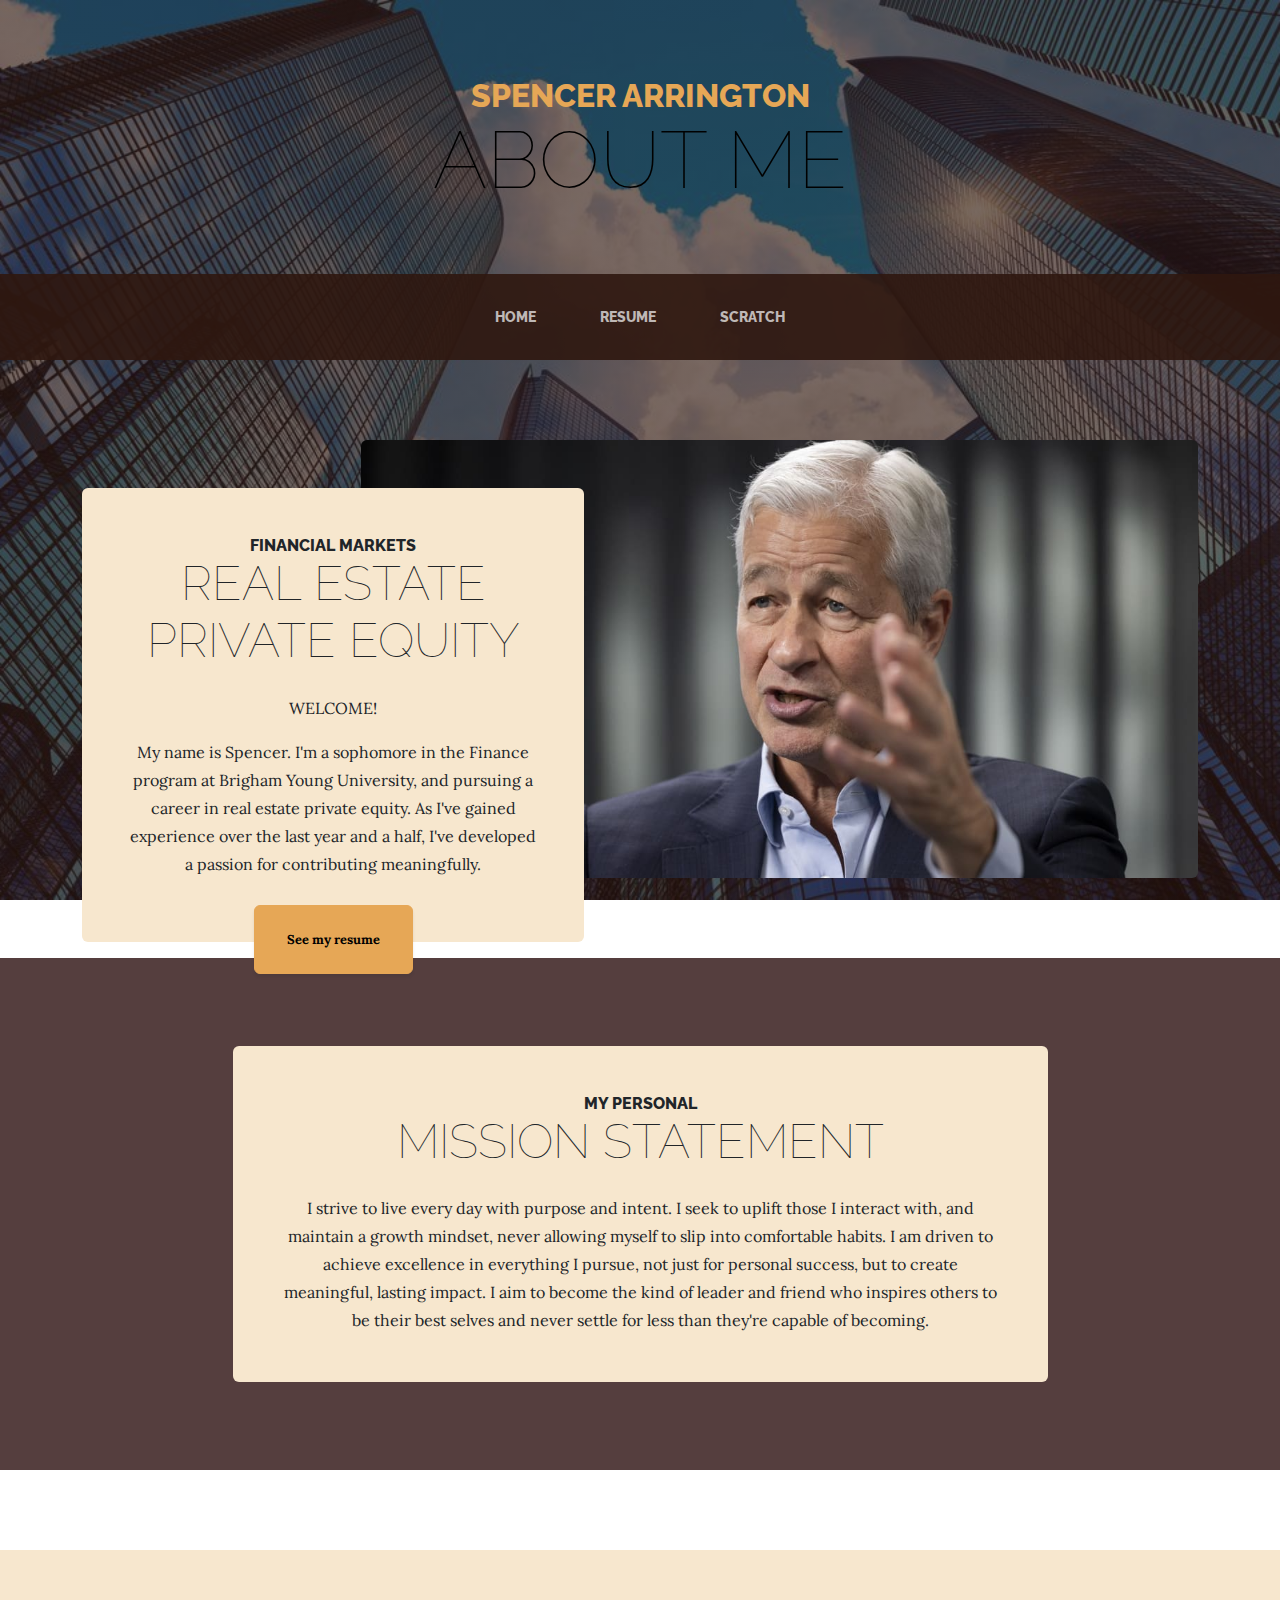
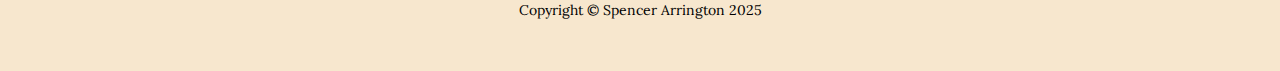
<file: index.html>
<!DOCTYPE html>
<html lang="en">
    <head>
        <meta charset="utf-8" />
        <meta name="viewport" content="width=device-width, initial-scale=1, shrink-to-fit=no" />
        <meta name="description" content="" />
        <meta name="author" content="" />
        <title>Spencer Arrington - Home</title>
        <link rel="icon" type="image/x-icon" href="assets/favicon.ico" />
        <!-- Google fonts-->
        <link href="https://fonts.googleapis.com/css?family=Raleway:100,100i,200,200i,300,300i,400,400i,500,500i,600,600i,700,700i,800,800i,900,900i" rel="stylesheet" />
        <link href="https://fonts.googleapis.com/css?family=Lora:400,400i,700,700i" rel="stylesheet" />
        <!-- Core theme CSS (includes Bootstrap)-->
        <link href="css/styles.css" rel="stylesheet" />
    </head>
    <body>

        <header>
            <h1 class="site-heading text-center text-faded d-none d-lg-block">
                <span class="site-heading-upper text-primary mb-3">Spencer Arrington</span>
                <span class="site-heading-lower">About Me</span>
            </h1>
        </header>

        <!-- Navigation-->
        <nav class="navbar navbar-expand-lg navbar-dark py-lg-4" id="mainNav">
            <div class="container">
                <a class="navbar-brand text-uppercase fw-bold d-lg-none" href="index.html">Start Bootstrap</a>
                <button class="navbar-toggler" type="button" data-bs-toggle="collapse" data-bs-target="#navbarSupportedContent" aria-controls="navbarSupportedContent" aria-expanded="false" aria-label="Toggle navigation"><span class="navbar-toggler-icon"></span></button>
                <div class="collapse navbar-collapse" id="navbarSupportedContent">
                    <ul class="navbar-nav mx-auto">
                        <li class="nav-item px-lg-4"><a class="nav-link text-uppercase" href="#">Home</a></li>
                        <li class="nav-item px-lg-4"><a class="nav-link text-uppercase" href="resume.html">Resume</a></li>
                        <li class="nav-item px-lg-4"><a class="nav-link text-uppercase" href="scratch.html">Scratch</a></li>
                        <!-- <li class="nav-item px-lg-4"><a class="nav-link text-uppercase" href="contact.html">Contact</a></li> -->
                    </ul>
                </div>
            </div>
        </nav>

        <section class="page-section clearfix">
            <div class="container">
                <div class="intro">
                    <img class="intro-img img-fluid mb-3 mb-lg-0 rounded" src="assets/img/jamie_dimon_in_interview.jpg" alt="Jamie Dimon in an Interview" />
                    <div class="intro-text left-0 text-center bg-faded p-5 rounded">
                        <h2 class="section-heading mb-4">
                            <span class="section-heading-upper">Financial Markets</span>
                            <span class="section-heading-lower">Real Estate Private Equity</span>
                        </h2>
                        <p class="mb-3">WELCOME!</p>
                        <p class="mb-3">My name is Spencer. I'm a sophomore in the Finance program at Brigham Young University, and pursuing a career in real estate private equity. As I've gained experience over the last year and a half, I've developed a passion for contributing meaningfully.</p>
                        <div class="intro-button mx-auto"><a class="btn btn-primary btn-xl" href="resume.html">See my resume</a></div>
                    </div>
                </div>
            </div>
        </section>

        <section class="page-section cta">
            <div class="container">
                <div class="row">
                    <div class="col-xl-9 mx-auto">
                        <div class="cta-inner bg-faded text-center rounded">
                            <h2 class="section-heading mb-4">
                                <span class="section-heading-upper">My Personal</span>
                                <span class="section-heading-lower">Mission Statement</span>
                            </h2>
                            <p class="mb-0">I strive to live every day with purpose and intent. I seek to uplift those I interact with, and maintain a growth mindset, never allowing myself to slip into comfortable habits. I am driven to achieve excellence in everything I pursue, not just for personal success, but to create meaningful, lasting impact. I aim to become the kind of leader and friend who inspires others to be their best selves and never settle for less than they're capable of becoming.</p>
                        </div>
                    </div>
                </div>
            </div>
        </section>

        <footer class="footer text-faded text-center py-5">
            <div class="container"><p class="m-0 small">Copyright &copy; Spencer Arrington 2025</p></div>
        </footer>

        <!-- Bootstrap core JS-->
        <script src="https://cdn.jsdelivr.net/npm/bootstrap@5.2.3/dist/js/bootstrap.bundle.min.js"></script>
        <!-- Core theme JS-->
        <script src="js/scripts.js"></script>
    </body>
</html>
</file>
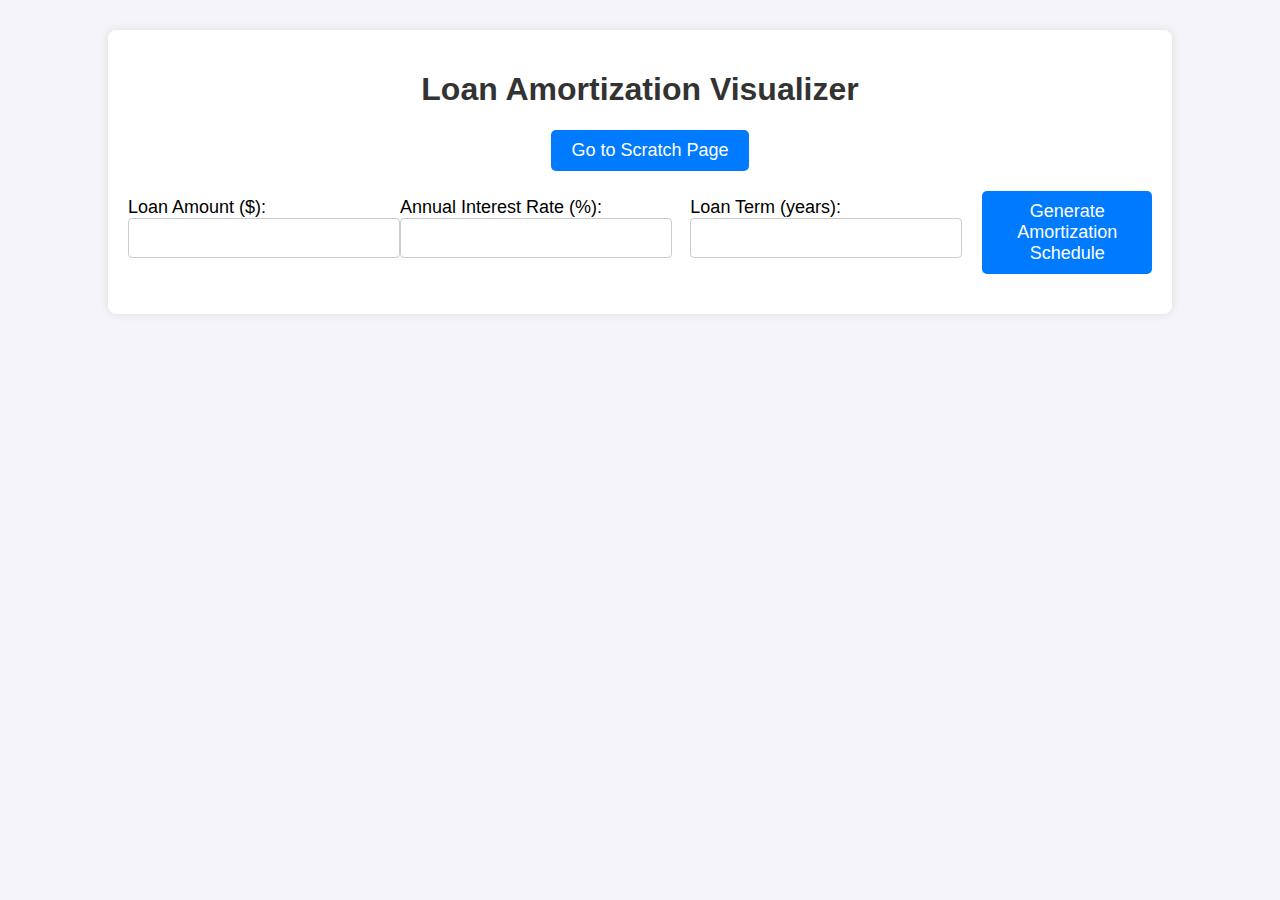
<file: amortizationschedule.html>
<!DOCTYPE html>
<html lang="en">

<head>
    <meta charset="UTF-8">
    <meta name="viewport" content="width=device-width, initial-scale=1.0">
    <title>Loan Amortization Visualizer</title>

    <!-- STYLING -->

    <style>
        body {
            font-family: Arial, sans-serif;
            background-color: #f4f4f9;
            margin: 0;
            padding: 0;
        }

        .container {
            width: 80%;
            margin: 30px auto;
            padding: 20px;
            background-color: white;
            box-shadow: 0 0 10px rgba(0, 0, 0, 0.1);
            border-radius: 8px;
        }

        h1 {
            text-align: center;
            color: #333;
        }

        form {
            margin: 20px 0;
        }

        label {
            font-size: 18px;
            margin-right: 10px;
        }

        input[type="number"] {
            padding: 10px;
            width: 250px;
            margin-bottom: 10px;
            border-radius: 4px;
            border: 1px solid #ccc;
            font-size: 16px;
        }

        table {
            width: 100%;
            border-collapse: collapse;
            margin-top: 20px;
        }

        table,
        th,
        td {
            border: 1px solid #ddd;
        }

        th,
        td {
            padding: 12px;
            text-align: center;
        }

        th {
            background-color: #f2f2f2;
        }

        .result-container {
            margin-top: 20px;
        }

        /* Style the form container to allow horizontal layout */
        .form-container {
            display: flex;
            align-items: center;
            justify-content: space-between;
            margin-bottom: 20px;
        }

        /* Style the button */
        button {
            background-color: #007bff;
            color: white;
            padding: 10px 20px;
            font-size: 18px;
            border: none;
            border-radius: 5px;
            cursor: pointer;
            margin-left: 20px;
        }

        button:hover {
            background-color: #0056b3;
        }

        /* Center the Go to Scratch Page button */
        .center-btn {
            text-align: center;
            margin-top: 20px;
        }
    </style>

</head>

<body>

    <div class="container">
        <h1>Loan Amortization Visualizer</h1>

        <!-- Button to go back to the Scratch page, centered -->
        <div class="center-btn">
            <a href="scratch.html">
                <button class="btn btn-primary btn-lg">Go to Scratch Page</button>
            </a>
        </div>

        <!-- Loan Input Form -->
        <form id="loanForm">
            <div class="form-container">
                <div>
                    <label for="loanAmount">Loan Amount ($):</label>
                    <input type="number" id="loanAmount" required />
                </div>
                <div>
                    <label for="interestRate">Annual Interest Rate (%):</label>
                    <input type="number" id="interestRate" step="0.01" min="0" required />
                </div>
                <div>
                    <label for="loanTerm">Loan Term (years):</label>
                    <input type="number" id="loanTerm" required />
                </div>
                <div>
                    <button class="btn btn-primary btn-lg" type="submit">Generate Amortization Schedule</button>
                </div>
            </div>

        </form>

        <!-- Amortization Results -->
        <div class="result-container" id="resultContainer" style="display:none;">
            <h2>Amortization Schedule</h2>
            <table id="amortizationTable">
                <thead>
                    <tr>
                        <th>Month</th>
                        <th>Payment</th>
                        <th>Principal</th>
                        <th>Interest</th>
                        <th>Remaining Balance</th>
                    </tr>
                </thead>
                <tbody>
                    <!-- Amortization table rows will be inserted here -->
                </tbody>
            </table>
        </div>
    </div>

    <script>
        // Loan amortization calculation function
        function calculateAmortization(loanAmount, annualInterestRate, loanTerm) {
            const monthlyInterestRate = (annualInterestRate / 100) / 12;
            const numberOfPayments = loanTerm * 12;

            // Monthly payment formula
            const monthlyPayment = loanAmount * monthlyInterestRate / (1 - Math.pow(1 + monthlyInterestRate, -numberOfPayments));

            const schedule = [];
            let balance = loanAmount;

            for (let month = 1; month <= numberOfPayments; month++) {
                const interestPayment = balance * monthlyInterestRate;
                const principalPayment = monthlyPayment - interestPayment;
                balance -= principalPayment;

                // Add row to schedule
                schedule.push({
                    month: month,
                    payment: monthlyPayment.toFixed(2),
                    principal: principalPayment.toFixed(2),
                    interest: interestPayment.toFixed(2),
                    balance: balance.toFixed(2)
                });
            }

            return schedule;
        }

        // Handle form submission and display results
        document.getElementById("loanForm").addEventListener("submit", function (e) {
            e.preventDefault();

            // Get form values
            const loanAmount = parseFloat(document.getElementById("loanAmount").value);
            const interestRate = parseFloat(document.getElementById("interestRate").value);
            const loanTerm = parseInt(document.getElementById("loanTerm").value);

            // Calculate amortization schedule
            const amortizationSchedule = calculateAmortization(loanAmount, interestRate, loanTerm);

            // Display results
            const resultContainer = document.getElementById("resultContainer");
            const amortizationTable = document.getElementById("amortizationTable").getElementsByTagName('tbody')[0];

            // Clear any previous results
            amortizationTable.innerHTML = "";

            amortizationSchedule.forEach(row => {
                const newRow = amortizationTable.insertRow();
                newRow.innerHTML = `<td>${row.month}</td><td>${row.payment}</td><td>${row.principal}</td><td>${row.interest}</td><td>${row.balance}</td>`;
            });

            resultContainer.style.display = "block"; // Show results
        });
    </script>

</body>

</html>
</file>
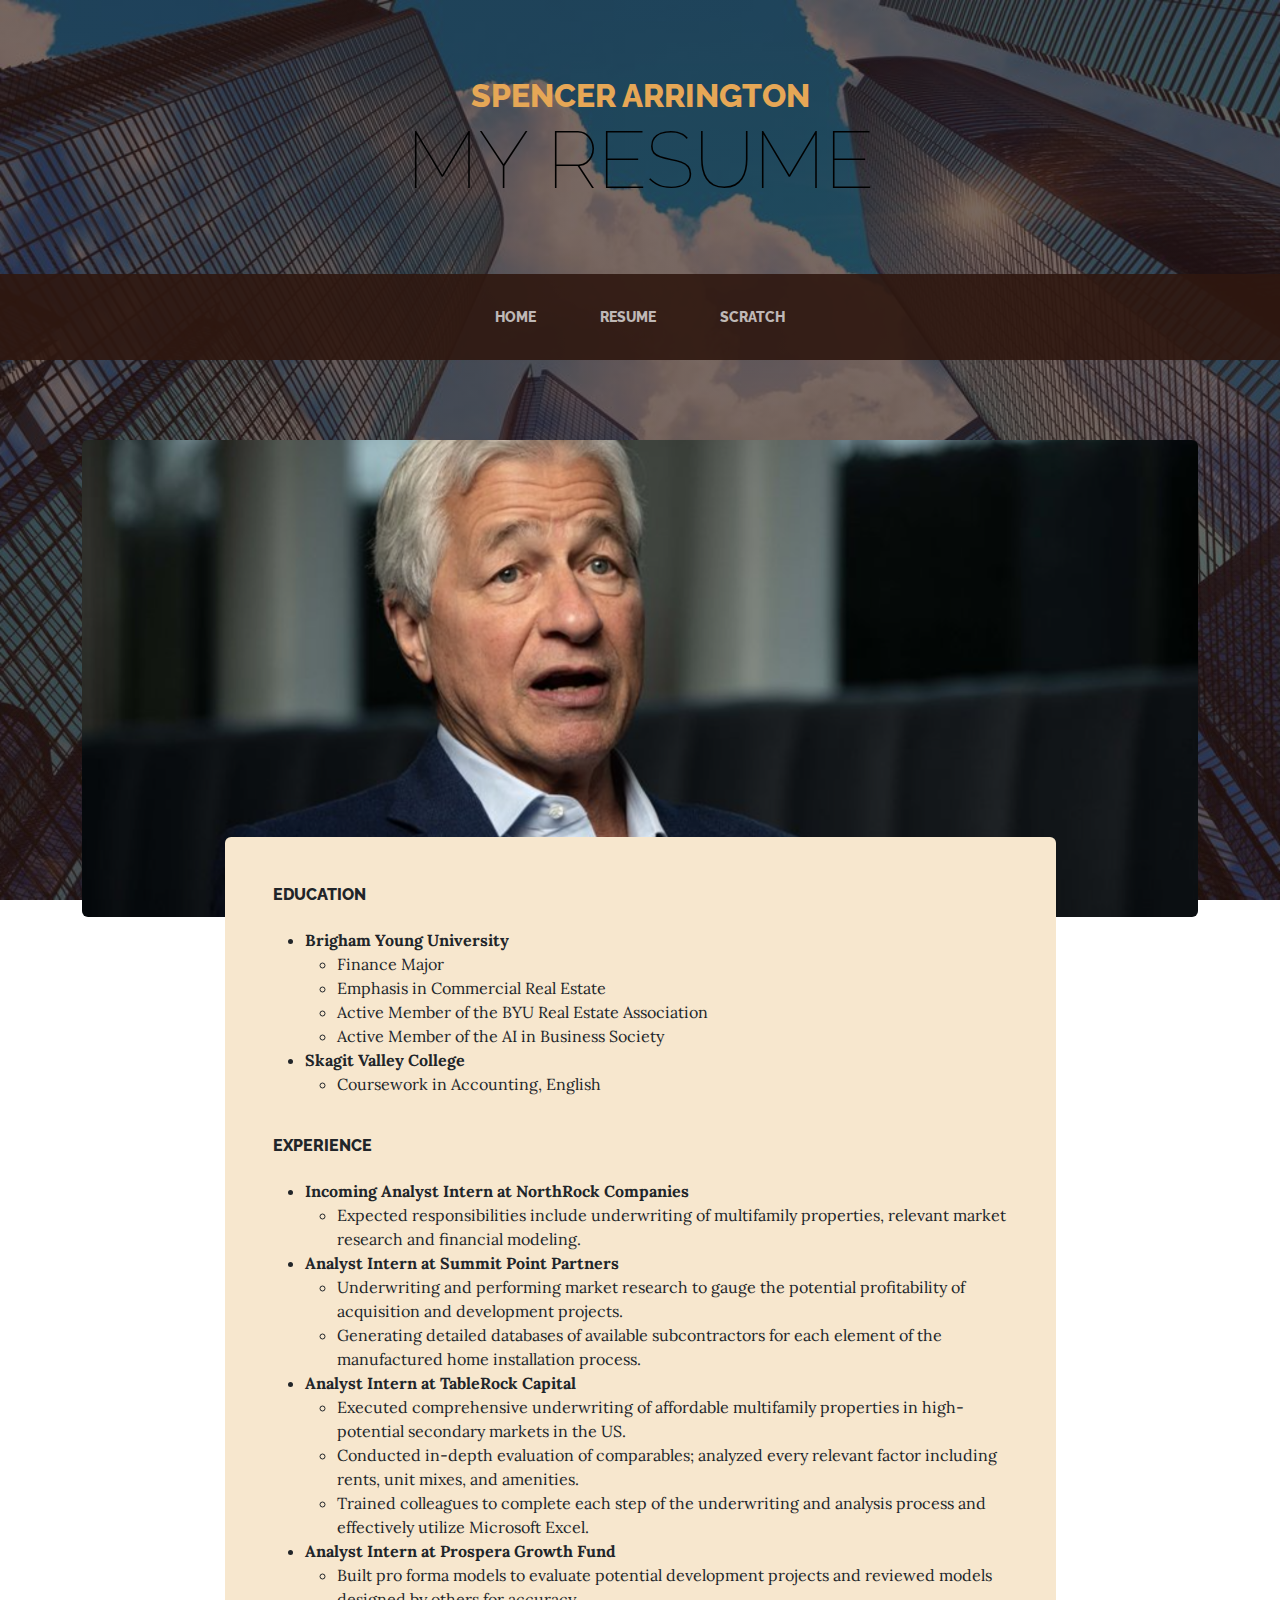
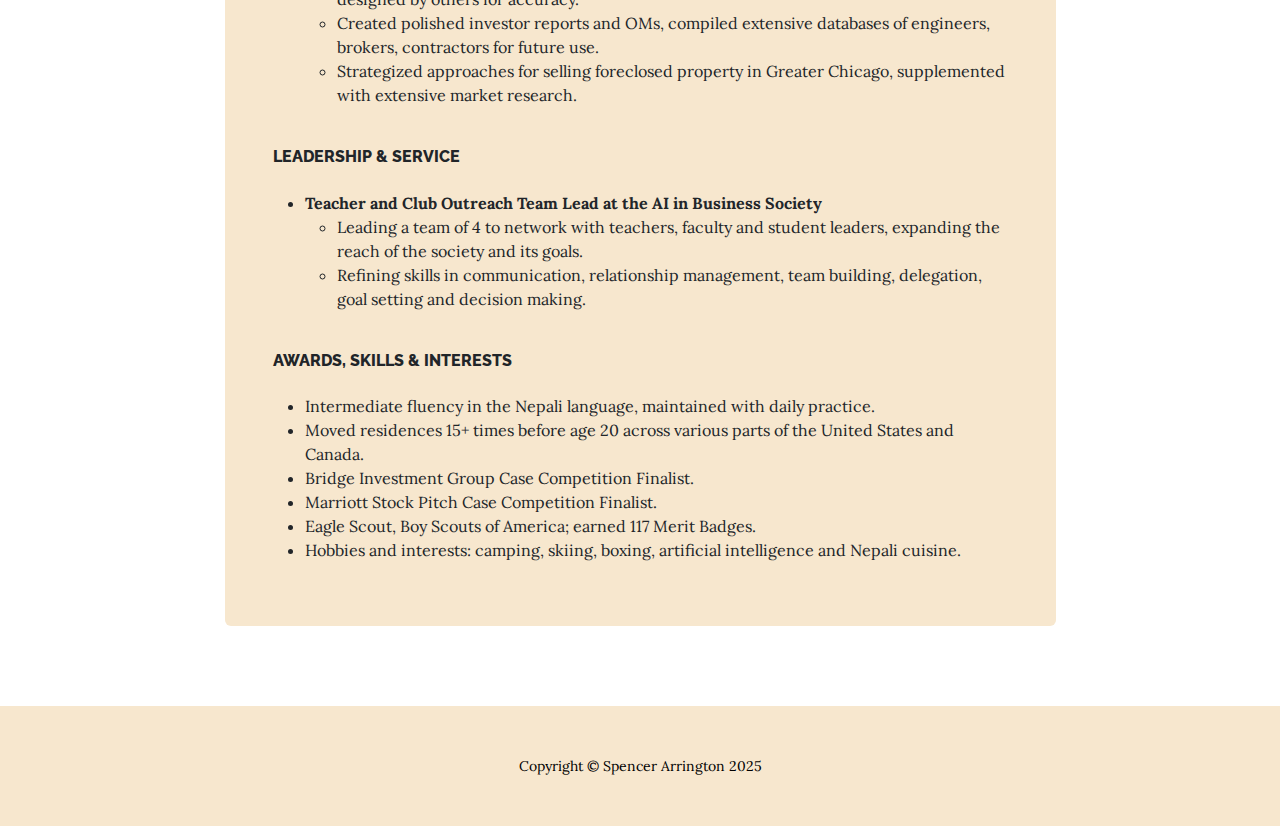
<file: resume.html>
<!DOCTYPE html>
<html lang="en">
    <head>
        <meta charset="utf-8" />
        <meta name="viewport" content="width=device-width, initial-scale=1, shrink-to-fit=no" />
        <meta name="description" content="" />
        <meta name="author" content="" />
        <title>Business Casual - Start Bootstrap Theme</title>
        <link rel="icon" type="image/x-icon" href="assets/favicon.ico" />
        <!-- Google fonts-->
        <link href="https://fonts.googleapis.com/css?family=Raleway:100,100i,200,200i,300,300i,400,400i,500,500i,600,600i,700,700i,800,800i,900,900i" rel="stylesheet" />
        <link href="https://fonts.googleapis.com/css?family=Lora:400,400i,700,700i" rel="stylesheet" />
        <!-- Core theme CSS (includes Bootstrap)-->
        <link href="css/styles.css" rel="stylesheet" />
    </head>
    <body>

        <header>
            <h1 class="site-heading text-center text-faded d-none d-lg-block">
                <span class="site-heading-upper text-primary mb-3">Spencer Arrington</span>
                <span class="site-heading-lower">My Resume</span>
            </h1>
        </header>

        <!-- Navigation-->
        <nav class="navbar navbar-expand-lg navbar-dark py-lg-4" id="mainNav">
            <div class="container">
                <a class="navbar-brand text-uppercase fw-bold d-lg-none" href="index.html">Start Bootstrap</a>
                <button class="navbar-toggler" type="button" data-bs-toggle="collapse" data-bs-target="#navbarSupportedContent" aria-controls="navbarSupportedContent" aria-expanded="false" aria-label="Toggle navigation"><span class="navbar-toggler-icon"></span></button>
                <div class="collapse navbar-collapse" id="navbarSupportedContent">
                    <ul class="navbar-nav mx-auto">
                        <li class="nav-item px-lg-4"><a class="nav-link text-uppercase" href="index.html">Home</a></li>
                        <li class="nav-item px-lg-4"><a class="nav-link text-uppercase" href="#">Resume</a></li>
                        <li class="nav-item px-lg-4"><a class="nav-link text-uppercase" href="scratch.html">Scratch</a></li>
                        <!-- <li class="nav-item px-lg-4"><a class="nav-link text-uppercase" href="contact.html">Contact</a></li> -->
                    </ul>
                </div>
            </div>
        </nav>

        <section class="page-section about-heading">
            <div class="container">
                <img class="img-fluid rounded about-heading-img mb-3 mb-lg-0" src="assets/img/jamie_dimon_in_interview_again.png" alt="..." />
                <div class="about-heading-content">
                    <div class="row">
                        <div class="col-xl-9 col-lg-10 mx-auto">
                            <div class="bg-faded rounded p-5">
                                <h2 class="section-heading mb-4">
                                    <span class="section-heading-upper">Education</span>
                                    <!-- <span class="section-heading-lower">About Our Cafe</span> -->
                                </h2>

                                <p class="mb-0">
                                    <ul>
                                        <li style="font-weight: bold;">Brigham Young University</li>
                                        <li style="list-style-type: none;">
                                            <ul>
                                                <li>Finance Major</li>
                                                <li>Emphasis in Commercial Real Estate</li>
                                                <li>Active Member of the BYU Real Estate Association</li>
                                                <li>Active Member of the AI in Business Society</li>
                                            </ul>
                                        </li>
                                        <li style="font-weight: bold;">Skagit Valley College</li>
                                        <li style="list-style-type: none;">
                                            <ul>
                                                <li>Coursework in Accounting, English</li>
                                            </ul>
                                        </li>
                                    </ul>
                                </p>

<br>
                                <h2 class="section-heading mb-4">
                                    <span class="section-heading-upper">Experience</span>
                                    <!-- <span class="section-heading-lower">About Our Cafe</span> -->
                                </h2>

                                <p class="mb-0">
                                    <ul>
                                        <li style="font-weight: bold;">Incoming Analyst Intern at NorthRock Companies</li>
                                        <li style="list-style-type: none;">
                                            <ul>
                                                <li>Expected responsibilities include underwriting of multifamily properties, relevant market research and financial modeling.</li>
                                            </ul>
                                        </li>
                                        <li style="font-weight: bold;">Analyst Intern at Summit Point Partners</li>
                                        <li style="list-style-type: none;">
                                            <ul>
                                                <li>Underwriting and performing market research to gauge the potential profitability of acquisition and development projects.</li>
                                                <li>Generating detailed databases of available subcontractors for each element of the manufactured home installation process.</li>
                                            </ul>
                                        </li>
                                        <li style="font-weight: bold;">Analyst Intern at TableRock Capital</li>
                                        <li style="list-style-type: none;">
                                            <ul>
                                                <li>Executed comprehensive underwriting of affordable multifamily properties in high-potential secondary markets in the US.</li>
                                                <li>Conducted in-depth evaluation of comparables; analyzed every relevant factor including rents, unit mixes, and amenities.</li>
                                                <li>Trained colleagues to complete each step of the underwriting and analysis process and effectively utilize Microsoft Excel.</li>
                                            </ul>
                                        </li>
                                        <li style="font-weight: bold;">Analyst Intern at Prospera Growth Fund</li>
                                        <li style="list-style-type: none;">
                                            <ul>
                                                <li>Built pro forma models to evaluate potential development projects and reviewed models designed by others for accuracy.</li>
                                                <li>Created polished investor reports and OMs, compiled extensive databases of engineers, brokers, contractors for future use.</li>
                                                <li>Strategized approaches for selling foreclosed property in Greater Chicago, supplemented with extensive market research.</li>
                                            </ul>
                                        </li>
                                    </ul>
                                </p>
<br>
                                <h2 class="section-heading mb-4">
                                    <span class="section-heading-upper">Leadership & Service</span>
                                    <!-- <span class="section-heading-lower">About Our Cafe</span> -->
                                </h2>

                                <p class="mb-0">
                                    <ul>
                                        <li style="font-weight: bold;">Teacher and Club Outreach Team Lead at the AI in Business Society</li>
                                        <li style="list-style-type: none;">
                                            <ul>
                                                <li>Leading a team of 4 to network with teachers, faculty and student leaders, expanding the reach of the society and its goals.</li>
                                                <li>Refining skills in communication, relationship management, team building, delegation, goal setting and decision making.</li>
                                            </ul>
                                        </li>
                                    </ul>
                                </p>
                                <br>
                                <h2 class="section-heading mb-4">
                                    <span class="section-heading-upper">Awards, Skills & Interests</span>
                                    <!-- <span class="section-heading-lower">About Our Cafe</span> -->
                                </h2>

                                <p class="mb-0">
                                    <ul>
                                        <li>Intermediate fluency in the Nepali language, maintained with daily practice.</li>
                                        <li>Moved residences 15+ times before age 20 across various parts of the United States and Canada.</li>
                                        <li>Bridge Investment Group Case Competition Finalist.</li>
                                        <li>Marriott Stock Pitch Case Competition Finalist.</li>
                                        <li>Eagle Scout, Boy Scouts of America; earned 117 Merit Badges.</li>
                                        <li>Hobbies and interests: camping, skiing, boxing, artificial intelligence and Nepali cuisine.</li>
                                    </ul>
                                </p>
                            </div>
                        </div>
                    </div>
                </div>
            </div>
        </section>

        <footer class="footer text-faded text-center py-5">
            <div class="container"><p class="m-0 small">Copyright &copy; Spencer Arrington 2025</p></div>
        </footer>

        <!-- Bootstrap core JS-->
        <script src="https://cdn.jsdelivr.net/npm/bootstrap@5.2.3/dist/js/bootstrap.bundle.min.js"></script>
        <!-- Core theme JS-->
        <script src="js/scripts.js"></script>
    </body>
</html>
</file>
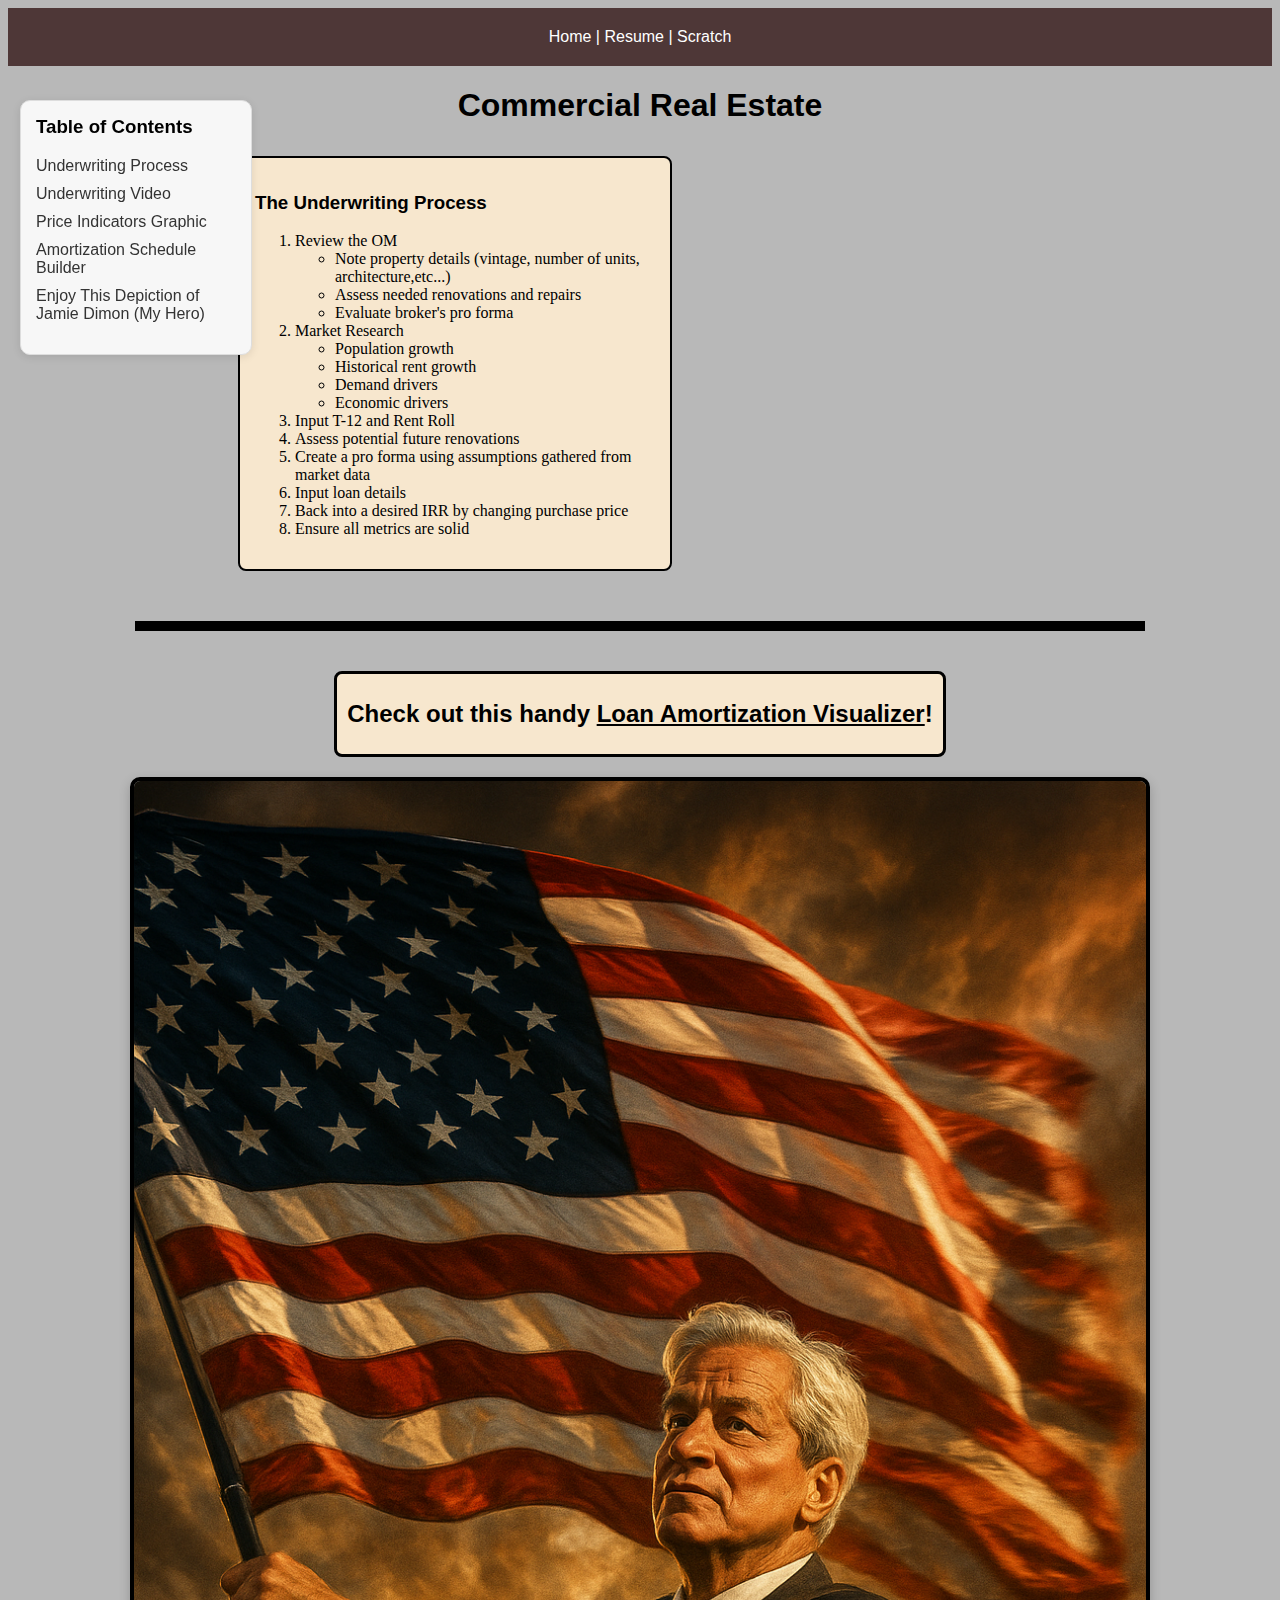
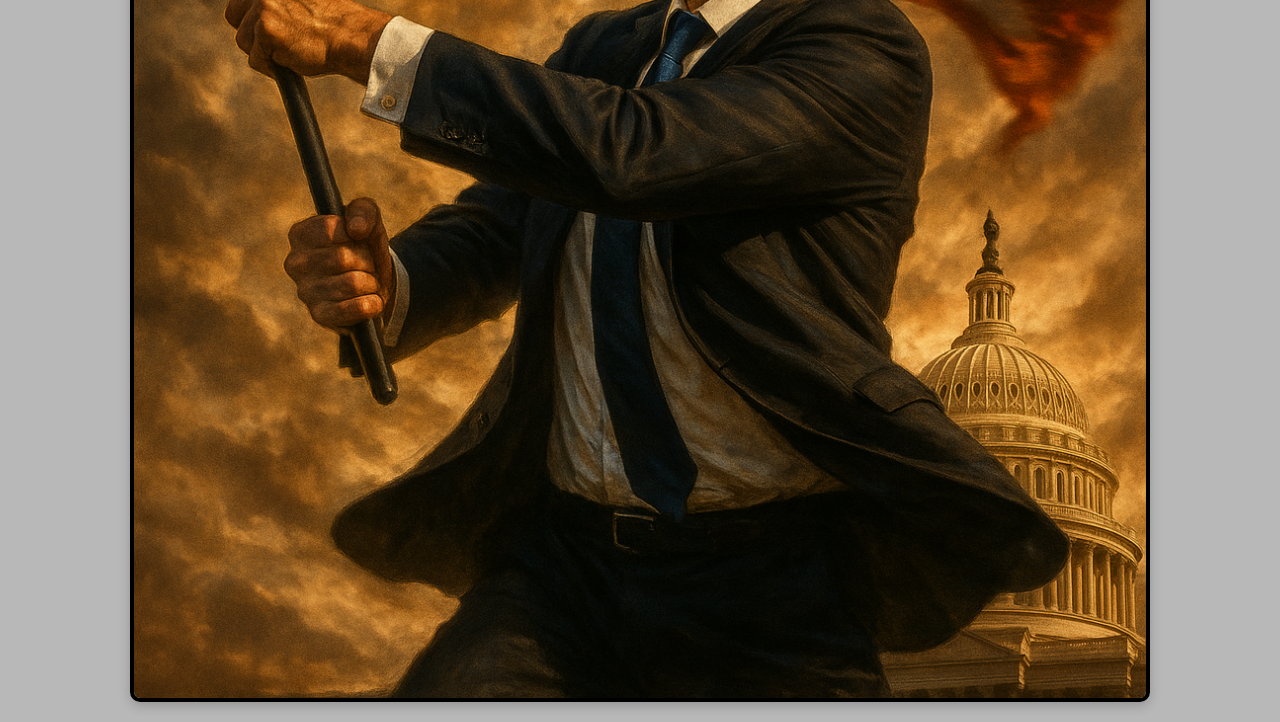
<file: scratch.html>
<!DOCTYPE html>
<html lang="en">


<head>
    <meta charset="UTF-8">
    <meta name="viewport" content="width=device-width, initial-scale=1.0">
    <title>Scratch Page</title>
    <link rel="stylesheet" href="css/scratchstyles.css">
</head>


<body>

    <div class="toc">
        <h3>Table of Contents</h3>
        <ul>
            <li><a href="#underwriting">Underwriting Process</a></li>
            <li><a href="#video">Underwriting Video</a></li>
            <li><a href="#tableau">Price Indicators Graphic</a></li>
            <li><a href="#amortization">Amortization Schedule Builder</a></li>
            <li><a href="#jamiedimon">Enjoy This Depiction of Jamie Dimon (My Hero)</a></li>
        </ul>
    </div>    
    
    <div class="header">
        <a href="index.html">Home</a> |
        <a href="resume.html">Resume</a> |
        <a href="#">Scratch</a>
        <!-- <a href="contact.html">Contact</a> -->
    </div>

    <div>
        <h1>Commercial Real Estate</h1>
    </div>

    <div class="flexrow">
        

        <div class="niceborders" id="underwriting">
            <h3>The Underwriting Process</h3>
            <ol>
                <li>Review the OM
                    <ul>
                        <li>Note property details (vintage, number of units, architecture,etc...)</li>
                        <li>Assess needed renovations and repairs</li>
                        <li>Evaluate broker's pro forma</li>
                    </ul>
                </li>
                <li>Market Research
                    <ul>
                        <li>Population growth</li>
                        <li>Historical rent growth</li>
                        <li>Demand drivers</li>
                        <li>Economic drivers</li>
                    </ul>
                </li>
                <li>Input T-12 and Rent Roll</li>
                <li>Assess potential future renovations</li>
                <li>Create a pro forma using assumptions gathered from market data</li>
                <li>Input loan details</li>
                <li>Back into a desired IRR by changing purchase price</li>
                <li>Ensure all metrics are solid</li>
            </ol>
        </div>


        <div class="videoformatting" id="video">
            <iframe 
                width="560" 
                height="315" 
                src="https://www.youtube.com/embed/7hRjfqttrrU?si=W-E2P36XvYd2OMi3" 
                title="YouTube video player" 
                frameborder="0" 
                allow="accelerometer; autoplay; clipboard-write; encrypted-media; gyroscope; picture-in-picture; web-share" 
                referrerpolicy="strict-origin-when-cross-origin" 
                allowfullscreen>
            </iframe>
        </div>
    </div>
    
    <div class="tableau-container" id="tableau">
        <div class='tableauPlaceholder' id='viz1745377808244' style='position: relative'>
            <noscript>
                <a href='#'>
                    <img alt='Commercial Real Estate Price Indicators' 
                        src='https://public.tableau.com/static/images/Co/CommercialRealEstatePriceIndicators/CommercialRealEstatePriceIndicators/1_rss.png' 
                        style='border: none' />
                </a>
            </noscript>
            <object class='tableauViz' style='display:none;'>
                <param name='host_url' value='https%3A%2F%2Fpublic.tableau.com%2F' /> 
                <param name='embed_code_version' value='3' /> 
                <param name='site_root' value='' />
                <param name='name' value='CommercialRealEstatePriceIndicators/CommercialRealEstatePriceIndicators' />
                <param name='tabs' value='no' />
                <param name='toolbar' value='yes' />
                <param name='animate_transition' value='yes' />
                <param name='display_static_image' value='yes' />
                <param name='display_spinner' value='yes' />
                <param name='display_overlay' value='yes' />
                <param name='display_count' value='yes' />
                <param name='language' value='en-US' />
            </object>
        </div>
    </div>    

    <script type='text/javascript'>
        var divElement = document.getElementById('viz1745377808244');
        var vizElement = divElement.getElementsByTagName('object')[0];                    
        vizElement.style.width='100%';vizElement.style.height=(divElement.offsetWidth*0.75)+'px';                    
        var scriptElement = document.createElement('script');                    
        scriptElement.src = 'https://public.tableau.com/javascripts/api/viz_v1.js';                    
        vizElement.parentNode.insertBefore(scriptElement, vizElement);                
    </script>

    <div class="highlight-box" id="amortization">
        <h1>Check out this handy <a href="amortizationschedule.html" style="color: black;">Loan Amortization Visualizer</a>!</h1>
    </div>

    <div id="jamiedimon" class="jamie-container">
        <img src="assets/img/jamie_dimon_is_a_legend_and_a_rockstar.png" alt="Jamie Dimon is a Legend and a Rockstar" class="jamie-img">
    </div>
    

</body>
</html>
</file>
<file: css/scratchstyles.css>
.header {
    background-color: rgba(66, 41, 41, 0.9);
    color: white;
    font-family: 'Segoe UI', Tahoma, Geneva, Verdana, sans-serif;
    text-align: center;
    padding: 20px;
}

.header a {
    color: white;
    text-decoration: none;
}

.header a:hover {
    text-decoration: underline;
}

h1 {
    font-weight: bold;
    text-align: center;
    font-family: 'Gill Sans', 'Gill Sans MT', Calibri, 'Trebuchet MS', sans-serif;
}

h3 {
    font-weight: bold;
    font-family: 'Segoe UI', Tahoma, Geneva, Verdana, sans-serif;

}

.niceborders {
    border: 2px solid black;
    padding: 15px;
    margin: 10px;
    border-radius: 8px;
    width: 600px;
    background-color: #f7e7ce;
}

.videoformatting {
    display: flex;
    width: 560px;
    align-items: center;
}

.flexrow {
    display: flex;
    justify-content: center;
    align-items: center;
    flex-wrap: nowrap;
    gap: 10px;
    margin-left: 220px;
    margin-right: 20px;
}


.tableau-container {
    width: 90%;
    max-width: 1000px;
    margin: 40px auto;
    border: 5px solid black;
}

.highlight-box {
    border: 3px solid black;
    background-color: #f7e7ce;
    padding: 10px;
    border-radius: 8px;
    width: fit-content;
    margin: 20px auto;
}

.highlight-box a {
    text-decoration: underline;
    font-weight: bold;
}

.highlight-box h1 {
    font-size: 24px; /* Adjusts the size of the heading */
}

/* Position the TOC on the left */
.toc {
    position: fixed;
    top: 100px;
    left: 20px;
    width: 200px;
    background-color: #f7f7f7;
    border: 1px solid #ddd;
    padding: 15px;
    border-radius: 10px;
    box-shadow: 0 2px 8px rgba(0,0,0,0.1);
    font-family: Arial, sans-serif;
}

.toc h3 {
    margin-top: 0;
}

.toc ul {
    list-style: none;
    padding-left: 0;
}

.toc li {
    margin: 10px 0;
}

.toc a {
    text-decoration: none;
    color: #333;
}

.toc a:hover {
    color: #0077cc;
    text-decoration: underline;
}

.jamie-container {
    display: flex;
    justify-content: center;
    margin-top: 20px;
    margin-bottom: 20px;
}

.jamie-img {
    border: 4px solid #000;
    border-radius: 10px;
    max-width: 80%;
    height: auto;
    box-shadow: 0 4px 12px rgba(0, 0, 0, 0.2);
}

body {
    background-color: #b8b8b8; /* Replace with your desired color */
}
</file>
